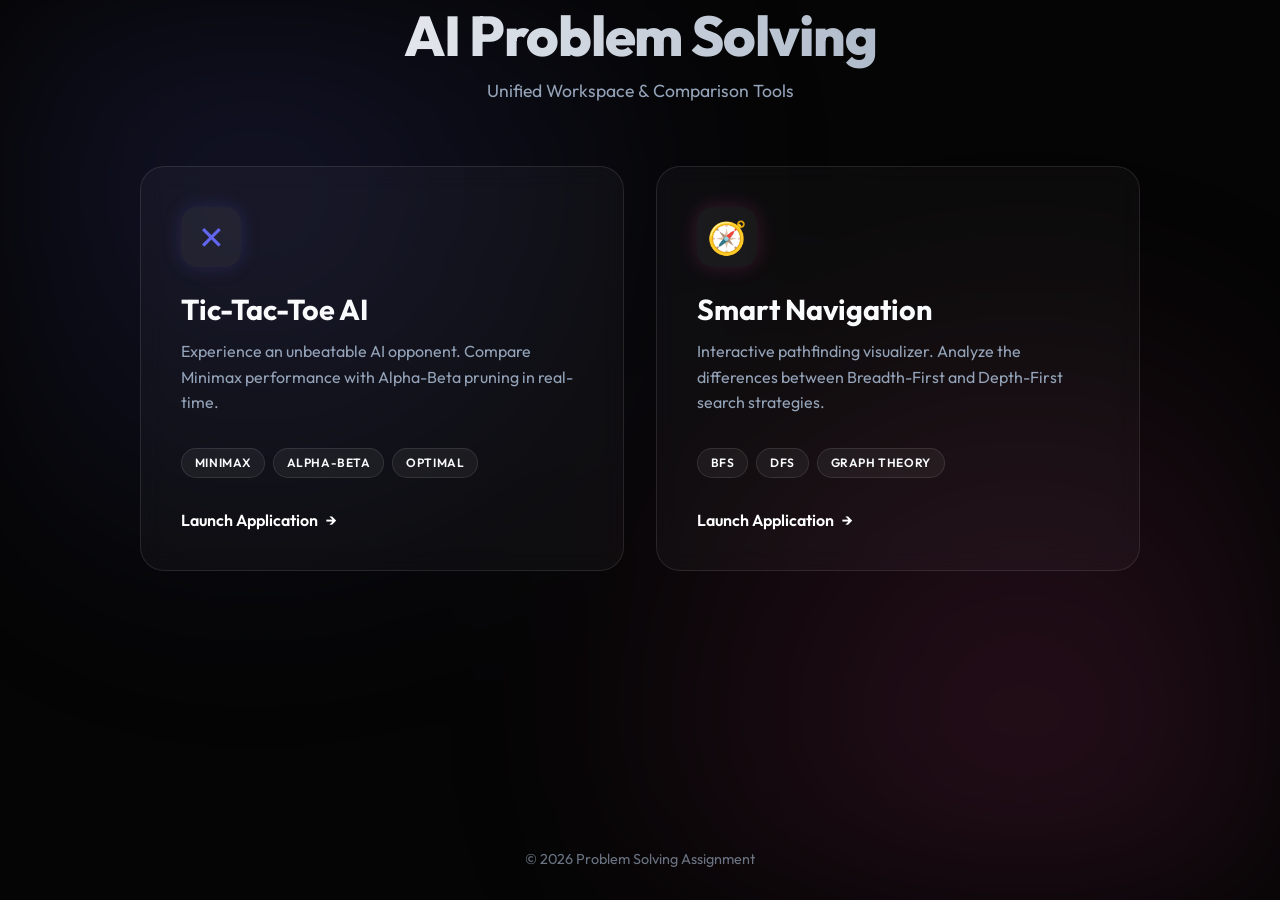
<file: templates/gateway.html>
<!DOCTYPE html>
<html lang="en">
<head>
    <meta charset="UTF-8">
    <meta name="viewport" content="width=device-width, initial-scale=1.0">
    <title>AI Hub — Assignments Gateway</title>
    <link rel="preconnect" href="https://fonts.googleapis.com">
    <link rel="preconnect" href="https://fonts.gstatic.com" crossorigin>
    <link href="https://fonts.googleapis.com/css2?family=Outfit:wght@300;400;500;600;700;800;900&display=swap" rel="stylesheet">
    <style>
        :root {
            --bg: #050505;
            --accent-1: #6366f1; /* Indigo */
            --accent-2: #ec4899; /* Pink */
            --accent-3: #10b981; /* Emerald */
            --glass: rgba(255, 255, 255, 0.03);
            --glass-border: rgba(255, 255, 255, 0.1);
            --text-main: #f8fafc;
            --text-dim: #94a3b8;
        }

        * {
            margin: 0;
            padding: 0;
            box-sizing: border-box;
            font-family: 'Outfit', sans-serif;
        }

        body {
            background-color: var(--bg);
            color: var(--text-main);
            min-height: 100vh;
            display: flex;
            flex-direction: column;
            align-items: center;
            justify-content: center;
            overflow-x: hidden;
            position: relative;
        }

        /* Animated Background */
        .bg-gradient {
            position: fixed;
            top: 0;
            left: 0;
            width: 100%;
            height: 100%;
            z-index: -1;
            background: radial-gradient(circle at 20% 20%, rgba(99, 102, 241, 0.15), transparent 40%),
                        radial-gradient(circle at 80% 80%, rgba(236, 72, 153, 0.15), transparent 40%);
            filter: blur(80px);
        }

        .container {
            max-width: 1000px;
            width: 90%;
            text-align: center;
            z-index: 1;
        }

        header {
            margin-bottom: 4rem;
            animation: fadeInDown 0.8s ease-out;
        }

        h1 {
            font-size: 3.5rem;
            font-weight: 800;
            letter-spacing: -0.02em;
            margin-bottom: 0.5rem;
            background: linear-gradient(to right, #fff, var(--text-dim));
            -webkit-background-clip: text;
            -webkit-text-fill-color: transparent;
        }

        .subtitle {
            color: var(--text-dim);
            font-size: 1.1rem;
            font-weight: 400;
        }

        .grid {
            display: grid;
            grid-template-columns: repeat(auto-fit, minmax(320px, 1fr));
            gap: 2rem;
            margin-bottom: 4rem;
        }

        .card {
            background: var(--glass);
            backdrop-filter: blur(12px);
            border: 1px solid var(--glass-border);
            border-radius: 24px;
            padding: 2.5rem;
            text-decoration: none;
            color: inherit;
            transition: all 0.4s cubic-bezier(0.175, 0.885, 0.32, 1.275);
            display: flex;
            flex-direction: column;
            align-items: flex-start;
            text-align: left;
            position: relative;
            overflow: hidden;
            animation: fadeInUp 0.8s ease-out backwards;
        }

        .card:nth-child(2) { animation-delay: 0.2s; }

        .card::before {
            content: '';
            position: absolute;
            top: 0;
            left: 0;
            width: 100%;
            height: 100%;
            background: linear-gradient(45deg, transparent, rgba(255,255,255,0.05), transparent);
            transform: translateX(-100%);
            transition: transform 0.6s ease;
        }

        .card:hover {
            transform: translateY(-10px) scale(1.02);
            border-color: rgba(255, 255, 255, 0.3);
            background: rgba(255, 255, 255, 0.05);
            box-shadow: 0 20px 40px rgba(0, 0, 0, 0.4);
        }

        .card:hover::before {
            transform: translateX(100%);
        }

        .icon {
            width: 60px;
            height: 60px;
            border-radius: 16px;
            display: flex;
            align-items: center;
            justify-content: center;
            font-size: 2rem;
            margin-bottom: 1.5rem;
            background: rgba(255, 255, 255, 0.05);
        }

        .card-ttt .icon { color: var(--accent-1); box-shadow: 0 0 20px rgba(99, 102, 241, 0.2); }
        .card-nav .icon { color: var(--accent-2); box-shadow: 0 0 20px rgba(236, 72, 153, 0.2); }

        h2 {
            font-size: 1.8rem;
            font-weight: 700;
            margin-bottom: 0.75rem;
        }

        .card-desc {
            color: var(--text-dim);
            line-height: 1.6;
            margin-bottom: 2rem;
            font-size: 1rem;
        }

        .badge-list {
            display: flex;
            gap: 0.5rem;
            flex-wrap: wrap;
            margin-top: auto;
        }

        .badge {
            padding: 0.4rem 0.8rem;
            border-radius: 99px;
            font-size: 0.75rem;
            font-weight: 600;
            text-transform: uppercase;
            letter-spacing: 0.05em;
            background: rgba(255, 255, 255, 0.05);
            border: 1px solid rgba(255, 255, 255, 0.1);
        }

        .btn-launch {
            margin-top: 2rem;
            display: flex;
            align-items: center;
            gap: 0.5rem;
            font-weight: 600;
            color: #fff;
            transition: gap 0.3s ease;
        }

        .card:hover .btn-launch {
            gap: 1rem;
        }

        footer {
            margin-top: auto;
            padding: 2rem;
            color: var(--text-dim);
            font-size: 0.9rem;
            opacity: 0.7;
        }

        @keyframes fadeInDown {
            from { opacity: 0; transform: translateY(-20px); }
            to { opacity: 1; transform: translateY(0); }
        }

        @keyframes fadeInUp {
            from { opacity: 0; transform: translateY(20px); }
            to { opacity: 1; transform: translateY(0); }
        }

        @media (max-width: 640px) {
            h1 { font-size: 2.5rem; }
            .grid { grid-template-columns: 1fr; }
        }
    </style>
</head>
<body>
    <div class="bg-gradient"></div>

    <div class="container">
        <header>
            <h1>AI Problem Solving</h1>
            <p class="subtitle">Unified Workspace & Comparison Tools</p>
        </header>

        <div class="grid">
            <a href="/tictactoe" class="card card-ttt">
                <div class="icon">✕</div>
                <h2>Tic-Tac-Toe AI</h2>
                <p class="card-desc">Experience an unbeatable AI opponent. Compare Minimax performance with Alpha-Beta pruning in real-time.</p>
                <div class="badge-list">
                    <span class="badge">Minimax</span>
                    <span class="badge">Alpha-Beta</span>
                    <span class="badge">Optimal</span>
                </div>
                <div class="btn-launch">
                    Launch Application <span>&rarr;</span>
                </div>
            </a>

            <a href="/navigation" class="card card-nav">
                <div class="icon">🧭</div>
                <h2>Smart Navigation</h2>
                <p class="card-desc">Interactive pathfinding visualizer. Analyze the differences between Breadth-First and Depth-First search strategies.</p>
                <div class="badge-list">
                    <span class="badge">BFS</span>
                    <span class="badge">DFS</span>
                    <span class="badge">Graph Theory</span>
                </div>
                <div class="btn-launch">
                    Launch Application <span>&rarr;</span>
                </div>
            </a>
        </div>
    </div>

    <footer>
        &copy; 2026 Problem Solving Assignment
    </footer>
</body>
</html>
</file>
